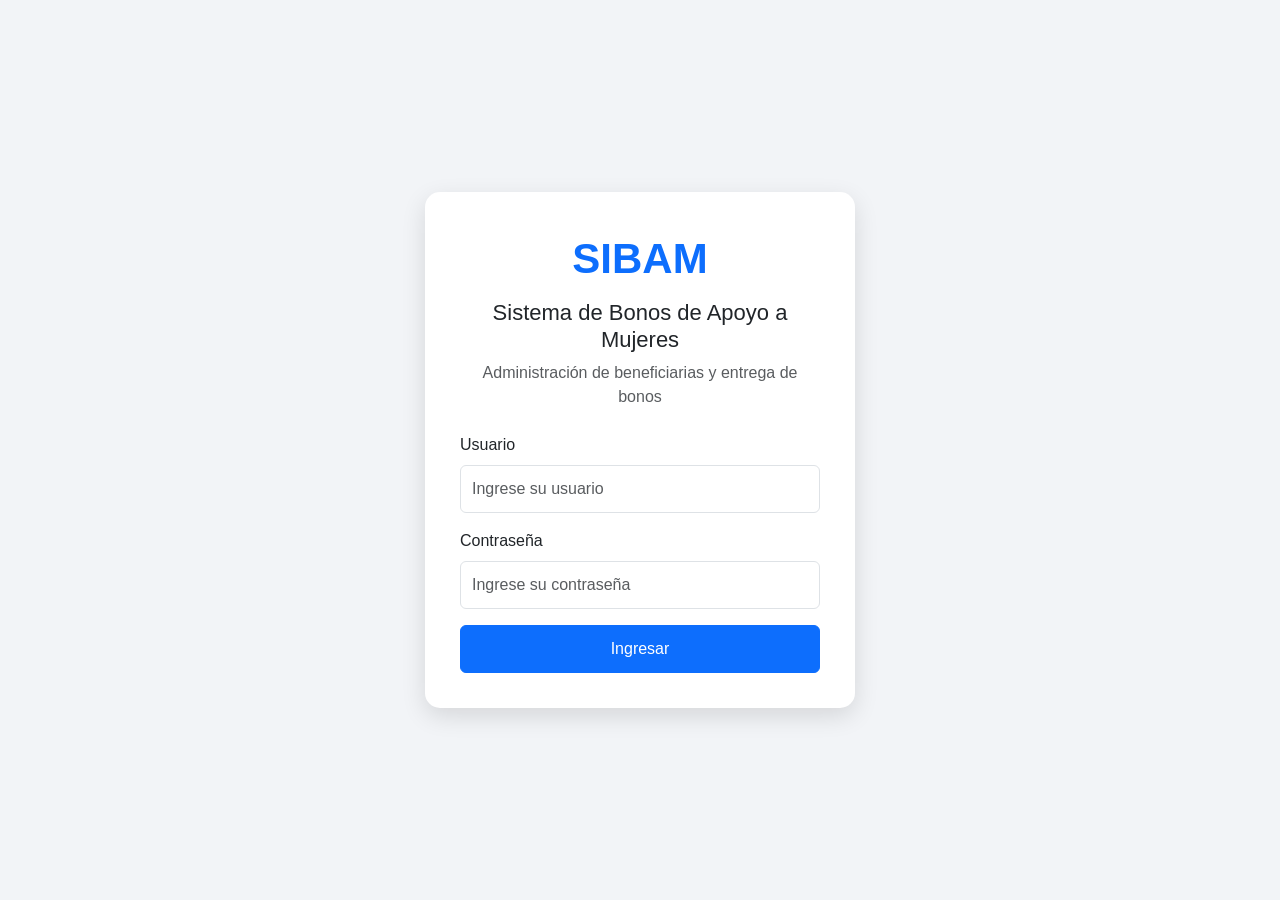
<file: wwwroot/index.html>
﻿<!DOCTYPE html>
<html lang="es">
<head>
    <meta charset="UTF-8">
    <meta name="viewport" content="width=device-width, initial-scale=1.0">

    <title>SIBAM - Inicio de sesión</title>

    <!-- Bootstrap -->
    <link href="https://cdn.jsdelivr.net/npm/bootstrap@5.3.3/dist/css/bootstrap.min.css"
          rel="stylesheet">

    <!-- Estilos propios -->
    <link rel="stylesheet" href="css/estilos.css">

    <link rel="stylesheet"
          href="https://cdn.jsdelivr.net/npm/bootstrap-icons@1.11.3/font/bootstrap-icons.min.css">

</head>

<body>

    <div class="login-container">

        <div class="login-card">

            <div class="text-center mb-4">

                <div class="logo-sibam">
                    SIBAM
                </div>

                <h2>Sistema de Bonos de Apoyo a Mujeres</h2>

                <p class="text-muted">
                    Administración de beneficiarias y entrega de bonos
                </p>

            </div>

            <form id="loginForm">

                <div class="mb-3">

                    <label for="usuario" class="form-label">
                        Usuario
                    </label>

                    <input type="text"
                           class="form-control"
                           id="usuario"
                           placeholder="Ingrese su usuario"
                           required>

                </div>

                <div class="mb-3">

                    <label for="password" class="form-label">
                        Contraseña
                    </label>

                    <input type="password"
                           class="form-control"
                           id="password"
                           placeholder="Ingrese su contraseña"
                           required>

                </div>

                <div id="mensaje" class="mb-3"></div>

                <button type="submit"
                        class="btn btn-primary w-100">

                    Ingresar

                </button>

            </form>

        </div>

    </div>

    <script src="js/app.js"></script>

</body>
</html>
</file>
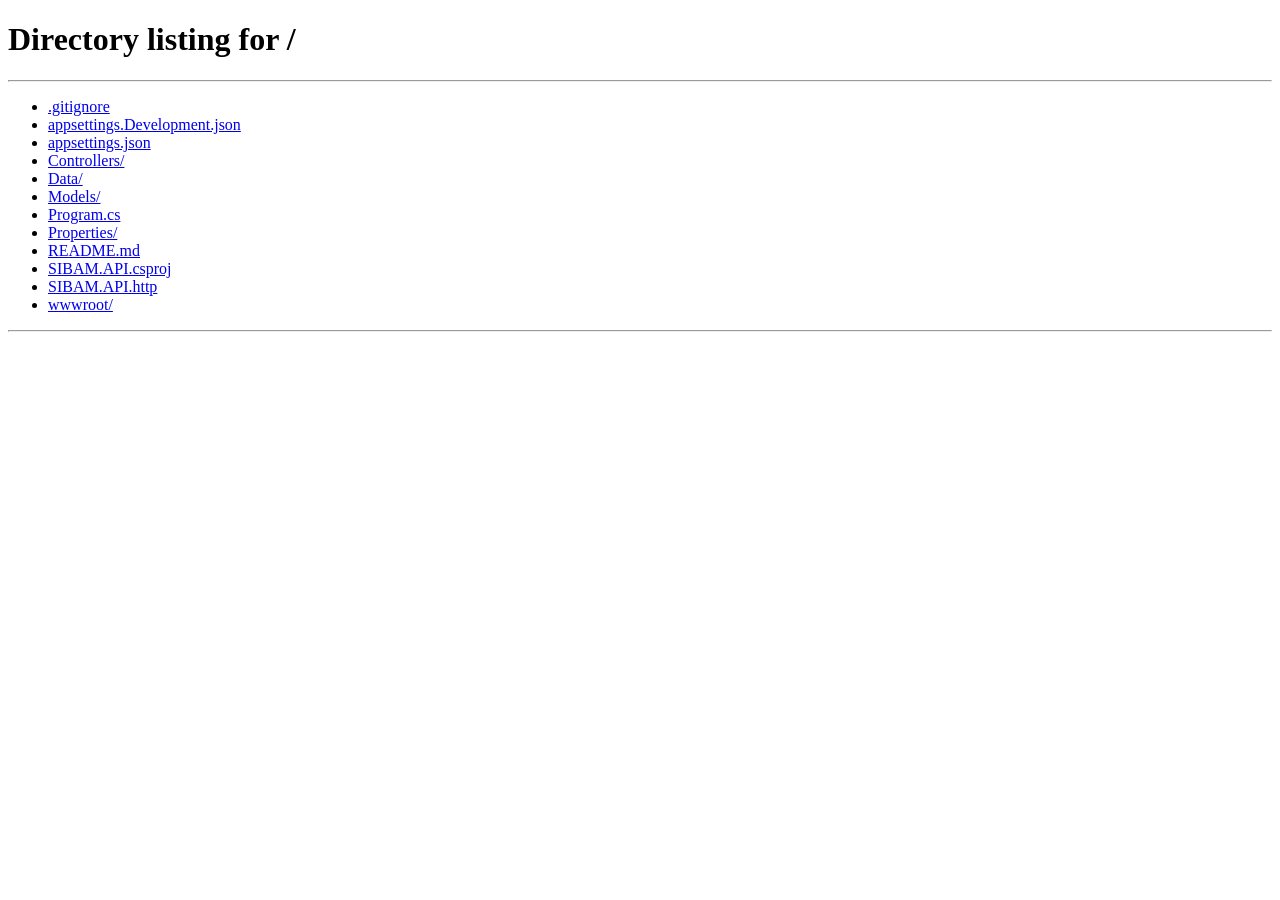
<file: wwwroot/beneficiarias.html>
﻿<!DOCTYPE html>
<html lang="es">

<head>

    <meta charset="UTF-8">

    <meta name="viewport" content="width=device-width, initial-scale=1.0">

    <title>SIBAM - Beneficiarias</title>

    <link href="https://cdn.jsdelivr.net/npm/bootstrap@5.3.3/dist/css/bootstrap.min.css"
          rel="stylesheet">

    <link rel="stylesheet" href="css/estilos.css">

    <link rel="stylesheet"
          href="https://cdn.jsdelivr.net/npm/bootstrap-icons@1.11.3/font/bootstrap-icons.min.css">

</head>

<body>

    <div class="container-fluid">

        <div class="row">

            <!-- MENÚ -->

            <aside class="col-md-3 col-lg-2 sidebar">

                <div class="sidebar-title">
                    SIBAM
                </div>

                <div class="sidebar-subtitle">
                    Sistema de Bonos de Apoyo a Mujeres
                </div>

                <hr>

                <nav>

                    <a href="/dashboard.html" class="menu-item">
                        <i class="bi bi-speedometer2"></i>
                        <span>Inicio</span>
                    </a>

                    <a href="/beneficiarias.html" class="menu-item">
                        <i class="bi bi-people"></i>
                        <span>Beneficiarias</span>
                    </a>

                    <a href="/importar.html" class="menu-item">
                        <i class="bi bi-file-earmark-excel"></i>
                        <span>Importar Excel</span>
                    </a>

                    <a href="/turnos.html" class="menu-item">
                        <i class="bi bi-ticket-perforated"></i>
                        <span>Generar turno</span>
                    </a>

                    <a href="/turnos-asignados.html" class="menu-item">
                        <i class="bi bi-list-check"></i>
                        <span>Turnos asignados</span>
                    </a>

                    <a href="/entregas.html" class="menu-item">
                        <i class="bi bi-cash-stack"></i>
                        <span>Entregas</span>
                    </a>

                    <a href="/historial.html" class="menu-item">
                        <i class="bi bi-clock-history"></i>
                        <span>Historial</span>
                    </a>

                </nav>

                <div class="logout-container">

                    <button class="btn btn-outline-light w-100"
                            onclick="cerrarSesion()">

                        <i class="bi bi-box-arrow-right"></i> Cerrar sesión

                    </button>

                </div>

            </aside>


            <!-- CONTENIDO -->

            <main class="col-md-9 col-lg-10 main-content">

                <div class="topbar">

                    <div>

                        <h2>
                            Beneficiarias
                        </h2>

                        <p class="text-muted mb-0">
                            Consulta y validación de beneficiarias
                        </p>

                    </div>

                    <div class="user-info">

                        👤
                        <span id="nombreUsuario">
                            Usuario
                        </span>

                    </div>

                </div>


                <!-- BÚSQUEDA -->

                <div class="info-card mt-4">

                    <h4>
                        Buscar beneficiaria
                    </h4>

                    <div class="row mt-3">

                        <div class="col-md-9">

                            <input type="text"
                                   id="buscarDPI"
                                   class="form-control"
                                   placeholder="Ingrese el DPI">

                        </div>

                        <div class="col-md-3 mt-2 mt-md-0">

                            <button class="btn btn-primary w-100"
                                    onclick="buscarBeneficiaria()">

                                <i class="bi bi-search"></i>
                                Buscar


                            </button>

                        </div>

                    </div>

                    <div id="mensajeBusqueda"
                         class="mt-3">
                    </div>

                </div>


                <!-- TABLA -->

                <div class="info-card mt-4">

                    <div class="d-flex justify-content-between
                                align-items-center mb-3">

                        <h4 class="mb-0">
                            Beneficiarias registradas
                        </h4>

                        <button class="btn btn-secondary"
                                onclick="cargarBeneficiarias()">

                            <i class="bi bi-check-circle"></i> Actualizar

                        </button>

                    </div>


                    <div class="table-responsive">

                        <table class="table table-hover">

                            <thead>

                                <tr>

                                    <th>DPI</th>

                                    <th>Nombre</th>

                                    <th>Teléfono</th>

                                    <th>Integrantes</th>

                                    <th>Monto</th>

                                    <th>Estado</th>

                                </tr>

                            </thead>

                            <tbody id="tablaBeneficiarias">
                            </tbody>

                        </table>

                    </div>

                </div>

            </main>

        </div>

    </div>


    <script src="js/beneficiarias.js"></script>

</body>

</html>
</file>
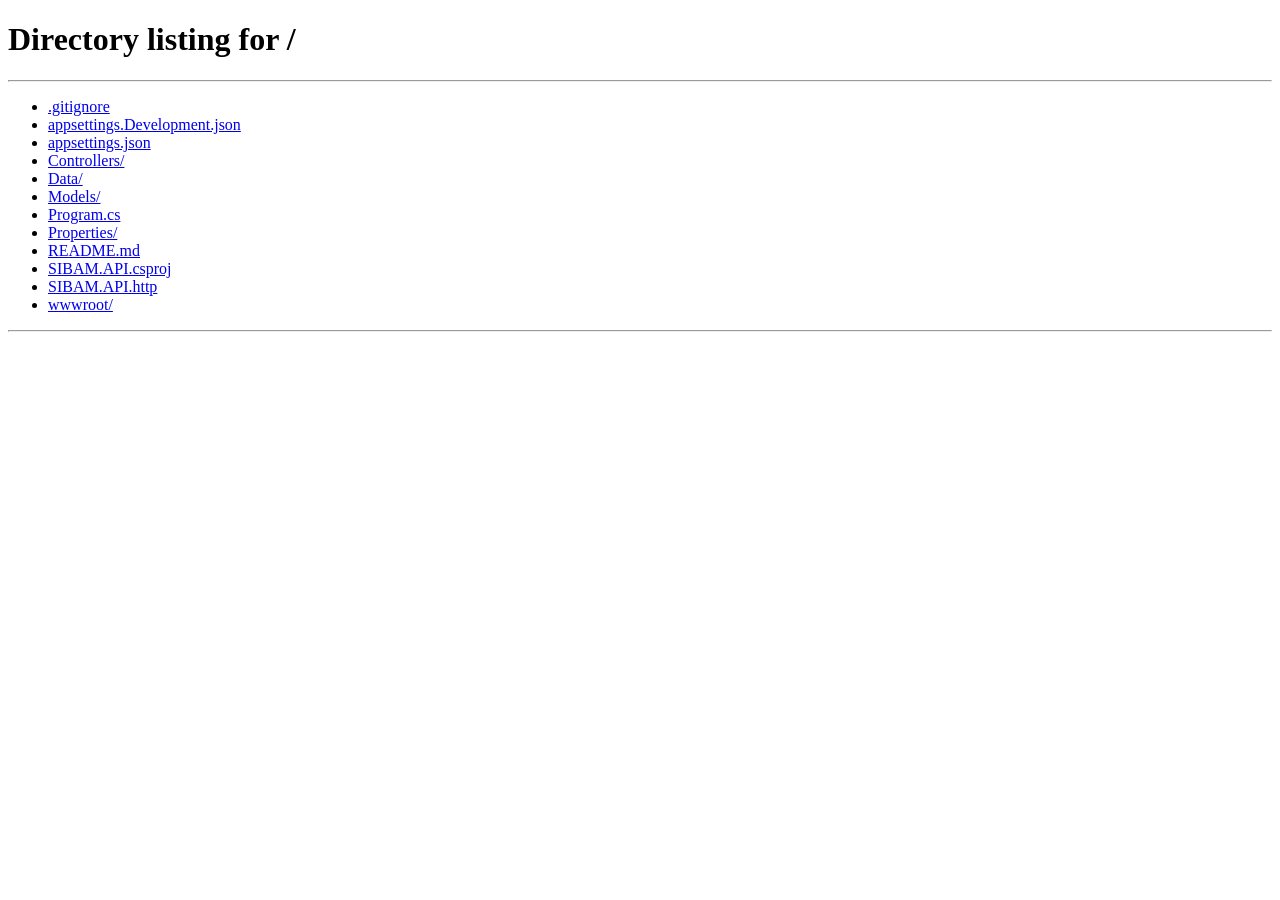
<file: wwwroot/dashboard.html>
﻿<!DOCTYPE html>
<html lang="es">

<head>

    <meta charset="UTF-8">

    <meta name="viewport" content="width=device-width, initial-scale=1.0">

    <title>SIBAM - Dashboard</title>

    <link href="https://cdn.jsdelivr.net/npm/bootstrap@5.3.3/dist/css/bootstrap.min.css"
          rel="stylesheet">

    <link rel="stylesheet" href="css/estilos.css">

    <link rel="stylesheet"
          href="https://cdn.jsdelivr.net/npm/bootstrap-icons@1.11.3/font/bootstrap-icons.min.css">

</head>

<body>

    <div class="container-fluid">

        <div class="row">

            <!-- MENÚ LATERAL -->

            <aside class="col-md-3 col-lg-2 sidebar">

                <div class="sidebar-title">

                    SIBAM

                </div>

                <div class="sidebar-subtitle">

                    Sistema de Bonos de Apoyo a Mujeres

                </div>

                <hr>

                <nav>

                    <a href="/dashboard.html" class="menu-item">
                        <i class="bi bi-speedometer2"></i>
                        <span>Inicio</span>
                    </a>

                    <a href="/beneficiarias.html" class="menu-item">
                        <i class="bi bi-people"></i>
                        <span>Beneficiarias</span>
                    </a>

                    <a href="/importar.html" class="menu-item">
                        <i class="bi bi-file-earmark-excel"></i>
                        <span>Importar Excel</span>
                    </a>

                    <a href="/turnos.html" class="menu-item">
                        <i class="bi bi-ticket-perforated"></i>
                        <span>Generar turno</span>
                    </a>

                    <a href="/turnos-asignados.html" class="menu-item">
                        <i class="bi bi-list-check"></i>
                        <span>Turnos asignados</span>
                    </a>

                    <a href="/entregas.html" class="menu-item">
                        <i class="bi bi-cash-stack"></i>
                        <span>Entregas</span>
                    </a>

                    <a href="/historial.html" class="menu-item">
                        <i class="bi bi-clock-history"></i>
                        <span>Historial</span>
                    </a>

                </nav>

                <div class="logout-container">

                    <a href="#" class="menu-item" onclick="cerrarSesion()">
                        <i class="bi bi-box-arrow-right"></i>
                        <span>Cerrar sesión</span>
                    </a>

                </div>

            </aside>


            <!-- CONTENIDO PRINCIPAL -->

            <main class="col-md-9 col-lg-10 main-content">

                <!-- ENCABEZADO -->

                <div class="topbar">

                    <div>

                        <h2>
                            Panel principal
                        </h2>

                        <p class="text-muted mb-0">
                            Administración del sistema SIBAM
                        </p>

                    </div>

                    <div class="user-info">

                        👤

                        <span id="nombreUsuario">
                            Usuario
                        </span>

                    </div>

                </div>


                <!-- BIENVENIDA -->

                <div class="welcome-card">

                    <h3>
                        Bienvenido a SIBAM
                    </h3>

                    <p>
                        Desde este panel puede administrar las beneficiarias,
                        turnos y entregas de bonos.
                    </p>

                </div>


                <!-- TARJETAS -->

                <div class="row mt-4">

                    <div class="col-md-6 col-xl-3 mb-4">

                        <div class="dashboard-card">

                            <div class="card-icon">
                                <i class="bi bi-people"></i>
                            </div>

                            <h5>
                                Beneficiarias
                            </h5>

                            <h2 id="totalBeneficiarias">
                                0
                            </h2>

                            <p>
                                Registradas
                            </p>

                        </div>

                    </div>


                    <div class="col-md-6 col-xl-3 mb-4">

                        <div class="dashboard-card">

                            <div class="card-icon">
                                <i class="bi bi-clock-history"></i>
                            </div>

                            <h5>
                                Pendientes
                            </h5>

                            <h2 id="totalPendientes">
                                0
                            </h2>

                            <p>
                                Por recibir bono
                            </p>

                        </div>

                    </div>


                    <div class="col-md-6 col-xl-3 mb-4">

                        <div class="dashboard-card">

                            <div class="card-icon">
                                <i class="bi bi-ticket-perforated"></i>
                            </div>

                            <h5>
                                Turnos
                            </h5>

                            <h2 id="totalTurnos">
                                0
                            </h2>

                            <p>
                                Generados
                            </p>

                        </div>

                    </div>


                    <div class="col-md-6 col-xl-3 mb-4">

                        <div class="dashboard-card">

                            <div class="card-icon">
                                <i class="bi bi-cash-stack"></i>
                            </div>

                            <h5>
                                Entregas
                            </h5>

                            <h2 id="totalEntregas">
                                0
                            </h2>

                            <p>
                                Realizadas
                            </p>

                        </div>

                    </div>

                </div>


                <!-- INFORMACIÓN -->

                <div class="row mt-2">

                    <div class="col-12">

                        <div class="info-card">

                            <h4>
                                Acciones principales
                            </h4>

                            <p>
                                Seleccione una opción del menú para comenzar
                                a trabajar con el sistema.
                            </p>

                        </div>

                    </div>

                </div>

            </main>

        </div>

    </div>


    <script src="js/dashboard.js"></script>

</body>

</html>
</file>
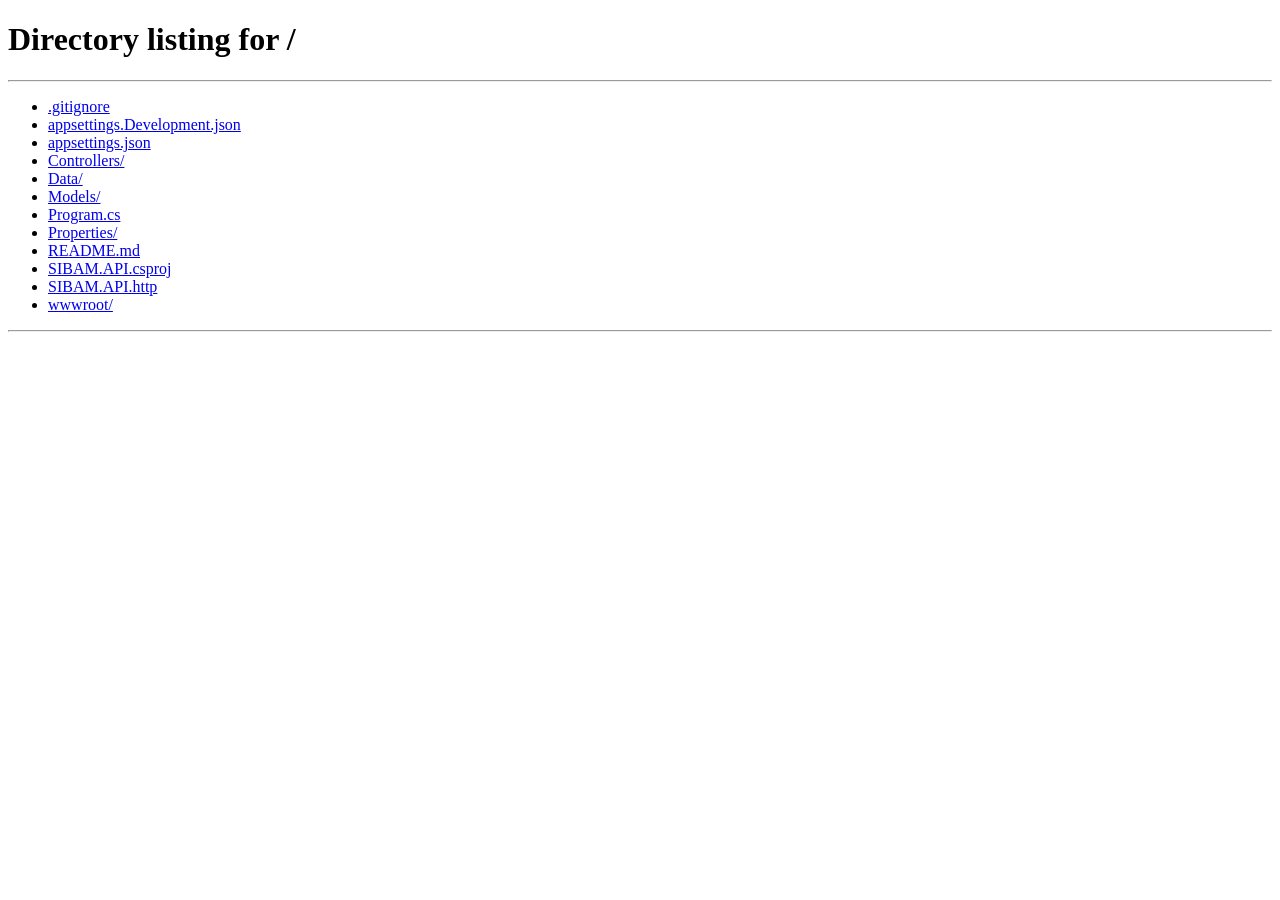
<file: wwwroot/entregas.html>
﻿<!DOCTYPE html>
<html lang="es">

<head>

    <meta charset="UTF-8">

    <meta name="viewport" content="width=device-width, initial-scale=1.0">

    <title>SIBAM - Registrar Entrega</title>

    <link href="https://cdn.jsdelivr.net/npm/bootstrap@5.3.3/dist/css/bootstrap.min.css"
          rel="stylesheet">

    <link rel="stylesheet" href="css/estilos.css">

    <link rel="stylesheet"
          href="https://cdn.jsdelivr.net/npm/bootstrap-icons@1.11.3/font/bootstrap-icons.min.css">

</head>

<body>

    <div class="container-fluid">

        <div class="row">

            <!-- MENÚ LATERAL -->

            <aside class="col-md-3 col-lg-2 sidebar">

                <div class="sidebar-title">
                    SIBAM
                </div>

                <div class="sidebar-subtitle">
                    Sistema de Bonos de Apoyo a Mujeres
                </div>

                <hr>

                <nav>

                    <a href="/dashboard.html" class="menu-item">
                        <i class="bi bi-speedometer2"></i>
                        <span>Inicio</span>
                    </a>

                    <a href="/beneficiarias.html" class="menu-item">
                        <i class="bi bi-people"></i>
                        <span>Beneficiarias</span>
                    </a>

                    <a href="/importar.html" class="menu-item">
                        <i class="bi bi-file-earmark-excel"></i>
                        <span>Importar Excel</span>
                    </a>

                    <a href="/turnos.html" class="menu-item">
                        <i class="bi bi-ticket-perforated"></i>
                        <span>Generar turno</span>
                    </a>

                    <a href="/turnos-asignados.html" class="menu-item">
                        <i class="bi bi-list-check"></i>
                        <span>Turnos asignados</span>
                    </a>

                    <a href="/entregas.html" class="menu-item">
                        <i class="bi bi-cash-stack"></i>
                        <span>Entregas</span>
                    </a>

                    <a href="/historial.html" class="menu-item">
                        <i class="bi bi-clock-history"></i>
                        <span>Historial</span>
                    </a>

                </nav>

                <div class="logout-container">

                    <button class="btn btn-outline-light w-100"
                            onclick="cerrarSesion()">

                        <i class="bi bi-box-arrow-right"></i> Cerrar sesión

                    </button>

                </div>

            </aside>


            <!-- CONTENIDO PRINCIPAL -->

            <main class="col-md-9 col-lg-10 main-content">

                <div class="topbar">

                    <div>

                        <h2>
                            Registrar entrega
                        </h2>

                        <p class="text-muted mb-0">
                            Validación y entrega del bono
                        </p>

                    </div>

                    <div class="user-info">

                        👤

                        <span id="nombreUsuario">
                            Usuario
                        </span>

                    </div>

                </div>


                <!-- FORMULARIO -->

                <div class="info-card mt-4">

                    <h4>
                        Datos de entrega
                    </h4>

                    <p class="text-muted">
                        Ingrese el DPI y el número de turno
                        correspondiente.
                    </p>

                    <div class="row mt-3">

                        <div class="col-md-6">

                            <label for="dpiEntrega"
                                   class="form-label">

                                DPI de la beneficiaria

                            </label>

                            <input type="text"
                                   id="dpiEntrega"
                                   class="form-control"
                                   maxlength="13"
                                   placeholder="Ingrese el DPI">

                        </div>


                        <div class="col-md-6">

                            <label for="turnoEntrega"
                                   class="form-label">

                                Número de turno

                            </label>

                            <input type="number"
                                   id="turnoEntrega"
                                   class="form-control"
                                   min="1"
                                   placeholder="Ingrese el turno">

                        </div>

                    </div>


                    <div class="mt-4">

                        <button class="btn btn-primary"
                                onclick="validarEntrega()">

                            <i class="bi bi-search"></i> Validar entrega

                        </button>

                    </div>


                    <div id="mensajeEntrega"
                         class="mt-4">
                    </div>

                </div>


                <!-- INFORMACIÓN -->

                <div id="datosEntrega"
                     class="info-card mt-4"
                     style="display: none;">

                    <h4>
                        Información de la entrega
                    </h4>

                    <div class="row mt-3">

                        <div class="col-md-6">

                            <p>
                                <strong>Beneficiaria:</strong>
                                <span id="nombreEntrega">
                                </span>
                            </p>

                            <p>
                                <strong>DPI:</strong>
                                <span id="dpiResultado">
                                </span>
                            </p>

                        </div>


                        <div class="col-md-6">

                            <p>
                                <strong>Turno:</strong>
                                <span id="turnoResultado">
                                </span>
                            </p>

                            <p>
                                <strong>Monto del bono:</strong>
                                Q <span id="montoEntrega">
                                </span>
                            </p>

                        </div>

                    </div>


                    <hr>


                    <div class="alert alert-warning">

                        <strong>
                            Verifique los datos antes de realizar
                            la entrega.
                        </strong>

                        <br>

                        Una vez registrada, la beneficiaria quedará
                        marcada como ENTREGADA.

                    </div>


                    <div class="text-center">

                        <button id="btnEntregar"
                                class="btn btn-success btn-lg"
                                onclick="registrarEntrega()">

                            <i class="bi bi-cash-stack"></i> Entregar bono

                        </button>

                    </div>

                </div>


                <!-- RESULTADO FINAL -->

                <div id="resultadoFinal"
                     class="info-card mt-4"
                     style="display: none;">

                    <div class="text-center">

                        <div class="display-1">
                            <i class="bi bi-check-circle"></i>
                        </div>

                        <h3>
                            Bono entregado correctamente
                        </h3>

                        <p class="mt-3">

                            Beneficiaria:
                            <strong id="nombreFinal">
                            </strong>

                        </p>

                        <p>

                            Monto entregado:
                            <strong>
                                Q <span id="montoFinal">
                                </span>
                            </strong>

                        </p>

                        <p>

                            Turno:
                            <strong id="turnoFinal">
                            </strong>

                        </p>

                        <p>

                            Fecha:
                            <span id="fechaFinal">
                            </span>

                        </p>

                    </div>

                </div>

            </main>

        </div>

    </div>


    <script src="js/entregas.js"></script>

</body>

</html>
</file>
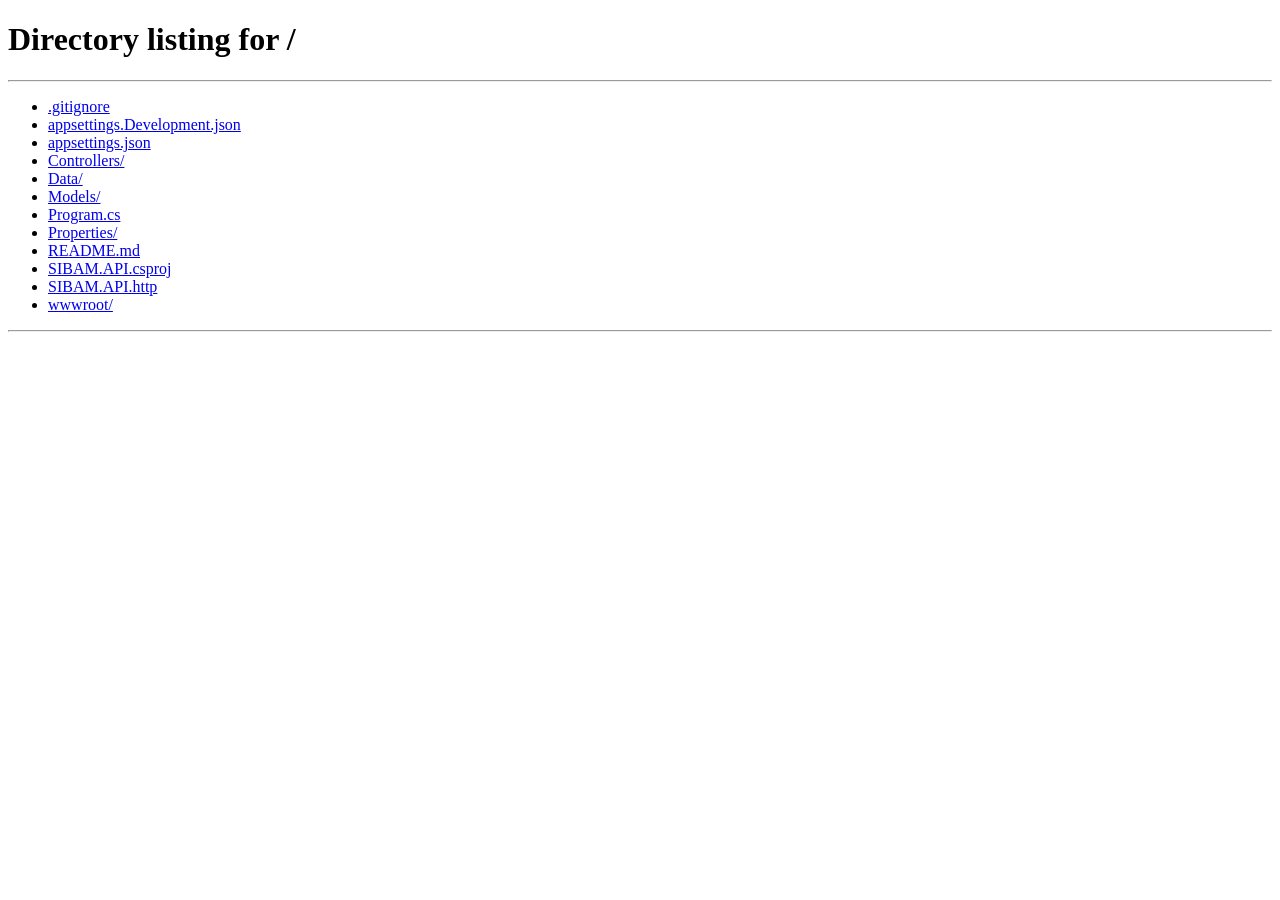
<file: wwwroot/historial.html>
﻿<!DOCTYPE html>
<html lang="es">

<head>

    <meta charset="UTF-8">

    <meta name="viewport" content="width=device-width, initial-scale=1.0">

    <title>SIBAM - Historial</title>

    <link href="https://cdn.jsdelivr.net/npm/bootstrap@5.3.3/dist/css/bootstrap.min.css"
          rel="stylesheet">

    <link rel="stylesheet" href="css/estilos.css">

    <link rel="stylesheet"
          href="https://cdn.jsdelivr.net/npm/bootstrap-icons@1.11.3/font/bootstrap-icons.min.css">

</head>

<body>

    <div class="container-fluid">

        <div class="row">

            <!-- MENÚ LATERAL -->

            <aside class="col-md-3 col-lg-2 sidebar">

                <div class="sidebar-title">
                    SIBAM
                </div>

                <div class="sidebar-subtitle">
                    Sistema de Bonos de Apoyo a Mujeres
                </div>

                <hr>

                <nav>

                    <a href="/dashboard.html" class="menu-item">
                        <i class="bi bi-speedometer2"></i>
                        <span>Inicio</span>
                    </a>

                    <a href="/beneficiarias.html" class="menu-item">
                        <i class="bi bi-people"></i>
                        <span>Beneficiarias</span>
                    </a>

                    <a href="/importar.html" class="menu-item">
                        <i class="bi bi-file-earmark-excel"></i>
                        <span>Importar Excel</span>
                    </a>

                    <a href="/turnos.html" class="menu-item">
                        <i class="bi bi-ticket-perforated"></i>
                        <span>Generar turno</span>
                    </a>

                    <a href="/turnos-asignados.html" class="menu-item">
                        <i class="bi bi-list-check"></i>
                        <span>Turnos asignados</span>
                    </a>

                    <a href="/entregas.html" class="menu-item">
                        <i class="bi bi-cash-stack"></i>
                        <span>Entregas</span>
                    </a>

                    <a href="/historial.html" class="menu-item">
                        <i class="bi bi-clock-history"></i>
                        <span>Historial</span>
                    </a>

                </nav>

                <div class="logout-container">

                    <button class="btn btn-outline-light w-100"
                            onclick="cerrarSesion()">

                        <i class="bi bi-box-arrow-right"></i> Cerrar sesión

                    </button>

                </div>

            </aside>


            <!-- CONTENIDO -->

            <main class="col-md-9 col-lg-10 main-content">

                <div class="topbar">

                    <div>

                        <h2>
                            Historial de entregas
                        </h2>

                        <p class="text-muted mb-0">
                            Registro de bonos entregados
                        </p>

                    </div>

                    <div class="user-info">

                        👤

                        <span id="nombreUsuario">
                            Usuario
                        </span>

                    </div>

                </div>


                <!-- HISTORIAL -->

                <div class="info-card mt-4">

                    <div class="d-flex justify-content-between
                                align-items-center mb-3">

                        <div>

                            <h4 class="mb-1">
                                Entregas realizadas
                            </h4>

                            <p class="text-muted mb-0">
                                Consulte las operaciones registradas
                            </p>

                        </div>

                        <button class="btn btn-secondary"
                                onclick="cargarHistorial()">

                            <i class="bi bi-check-circle"></i> Actualizar

                        </button>

                    </div>


                    <div class="table-responsive">

                        <table class="table table-hover">

                            <thead>

                                <tr>

                                    <th>Fecha</th>

                                    <th>DPI</th>

                                    <th>Beneficiaria</th>

                                    <th>Turno</th>

                                    <th>Monto</th>

                                    <th>Usuario</th>

                                    <th>Estado</th>

                                </tr>

                            </thead>

                            <tbody id="tablaHistorial">
                            </tbody>

                        </table>

                    </div>

                </div>


                <!-- TOTAL -->

                <div class="info-card mt-4">

                    <h5>
                        Total de entregas:
                        <span id="totalEntregas">
                            0
                        </span>
                    </h5>

                </div>

            </main>

        </div>

    </div>


    <script src="js/historial.js"></script>

</body>

</html>
</file>
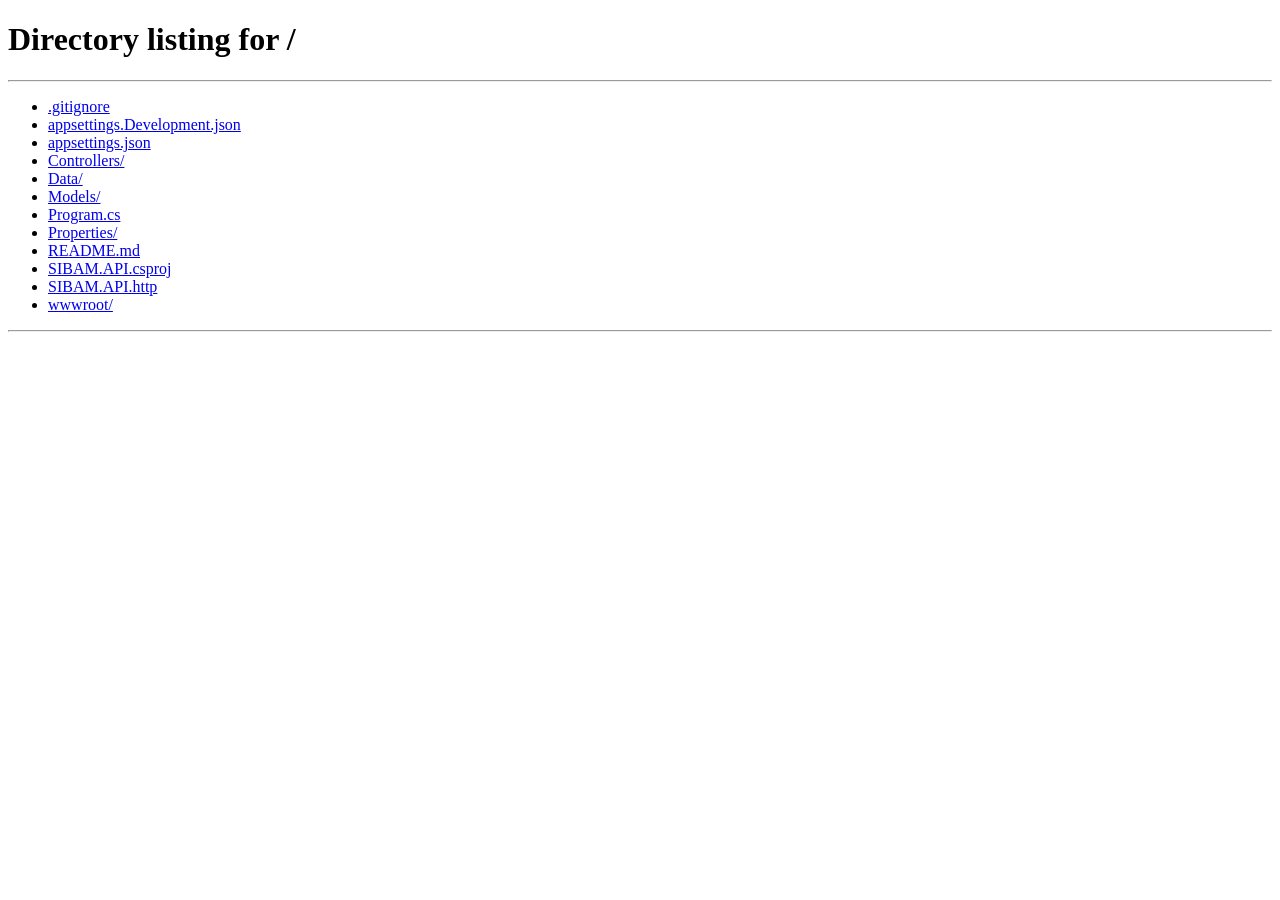
<file: wwwroot/importar.html>
﻿<!DOCTYPE html>
<html lang="es">

<head>

    <meta charset="UTF-8">

    <meta name="viewport" content="width=device-width, initial-scale=1.0">

    <title>SIBAM - Importar Excel</title>

    <link href="https://cdn.jsdelivr.net/npm/bootstrap@5.3.3/dist/css/bootstrap.min.css"
          rel="stylesheet">

    <link rel="stylesheet" href="css/estilos.css">

    <link rel="stylesheet"
          href="https://cdn.jsdelivr.net/npm/bootstrap-icons@1.11.3/font/bootstrap-icons.min.css">

</head>

<body>

    <div class="container-fluid">

        <div class="row">

            <!-- MENÚ LATERAL -->

            <aside class="col-md-3 col-lg-2 sidebar">

                <div class="sidebar-title">
                    SIBAM
                </div>

                <div class="sidebar-subtitle">
                    Sistema de Bonos de Apoyo a Mujeres
                </div>

                <hr>

                <nav>

                    <a href="/dashboard.html" class="menu-item">
                        <i class="bi bi-speedometer2"></i>
                        <span>Inicio</span>
                    </a>

                    <a href="/beneficiarias.html" class="menu-item">
                        <i class="bi bi-people"></i>
                        <span>Beneficiarias</span>
                    </a>

                    <a href="/importar.html" class="menu-item">
                        <i class="bi bi-file-earmark-excel"></i>
                        <span>Importar Excel</span>
                    </a>

                    <a href="/turnos.html" class="menu-item">
                        <i class="bi bi-ticket-perforated"></i>
                        <span>Generar turno</span>
                    </a>

                    <a href="/turnos-asignados.html" class="menu-item">
                        <i class="bi bi-list-check"></i>
                        <span>Turnos asignados</span>
                    </a>

                    <a href="/entregas.html" class="menu-item">
                        <i class="bi bi-cash-stack"></i>
                        <span>Entregas</span>
                    </a>

                    <a href="/historial.html" class="menu-item">
                        <i class="bi bi-clock-history"></i>
                        <span>Historial</span>
                    </a>

                </nav>

                <div class="logout-container">

                    <button class="btn btn-outline-light w-100"
                            onclick="cerrarSesion()">

                        <i class="bi bi-box-arrow-right"></i> Cerrar sesión

                    </button>

                </div>

            </aside>


            <!-- CONTENIDO PRINCIPAL -->

            <main class="col-md-9 col-lg-10 main-content">

                <!-- ENCABEZADO -->

                <div class="topbar">

                    <div>

                        <h2>
                            Importar beneficiarias
                        </h2>

                        <p class="text-muted mb-0">
                            Cargar información desde un archivo Excel
                        </p>

                    </div>

                    <div class="user-info">

                        👤

                        <span id="nombreUsuario">
                            Usuario
                        </span>

                    </div>

                </div>


                <!-- TARJETA DE IMPORTACIÓN -->

                <div class="info-card mt-4">

                    <h4>
                        Seleccionar archivo Excel
                    </h4>

                    <p class="text-muted">

                        Seleccione un archivo Excel con la información
                        de las beneficiarias.

                    </p>

                    <div class="alert alert-info">

                        <strong>Formato esperado:</strong>

                        <br>

                        DPI | Nombre | Telefono |
                        IntegrantesFamilia | MontoBono

                    </div>


                    <div class="mb-3">

                        <label for="archivoExcel"
                               class="form-label">

                            Archivo Excel

                        </label>

                        <input type="file"
                               class="form-control"
                               id="archivoExcel"
                               accept=".xlsx">

                    </div>


                    <button type="button"
                            class="btn btn-primary"
                            onclick="importarExcel()">

                        <i class="bi bi-upload"></i> Importar archivo

                    </button>


                    <div id="mensajeImportacion"
                         class="mt-4">
                    </div>

                </div>


                <!-- RESULTADO -->

                <div id="resultadoImportacion"
                     class="info-card mt-4"
                     style="display: none;">

                    <h4>
                        Resultado de la importación
                    </h4>

                    <div class="row mt-3">

                        <div class="col-md-3 mb-3">

                            <div class="dashboard-card">

                                <h6>
                                    Procesados
                                </h6>

                                <h2 id="procesados">
                                    0
                                </h2>

                            </div>

                        </div>


                        <div class="col-md-3 mb-3">

                            <div class="dashboard-card">

                                <h6>
                                    Nuevas
                                </h6>

                                <h2 id="nuevas">
                                    0
                                </h2>

                            </div>

                        </div>


                        <div class="col-md-3 mb-3">

                            <div class="dashboard-card">

                                <h6>
                                    Duplicadas
                                </h6>

                                <h2 id="duplicadas">
                                    0
                                </h2>

                            </div>

                        </div>


                        <div class="col-md-3 mb-3">

                            <div class="dashboard-card">

                                <h6>
                                    Errores
                                </h6>

                                <h2 id="errores">
                                    0
                                </h2>

                            </div>

                        </div>

                    </div>


                    <div id="detalleErrores"
                         class="mt-3">
                    </div>

                </div>

            </main>

        </div>

    </div>


    <script src="js/importar.js"></script>

</body>

</html>
</file>
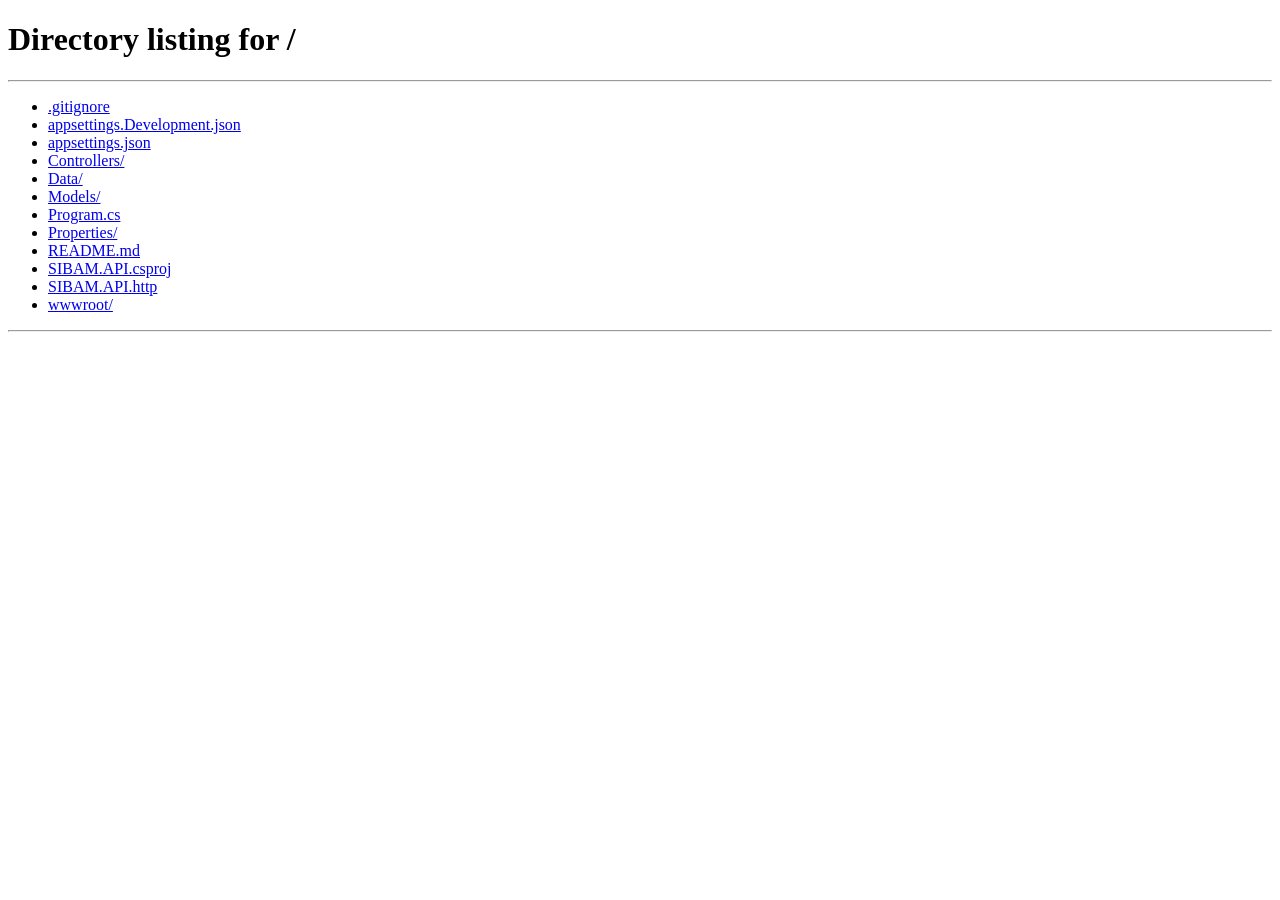
<file: wwwroot/turnos-asignados.html>
﻿<!DOCTYPE html>
<html lang="es">

<head>

    <meta charset="UTF-8">

    <meta name="viewport" content="width=device-width, initial-scale=1.0">

    <title>SIBAM - Turnos Asignados</title>

    <link href="https://cdn.jsdelivr.net/npm/bootstrap@5.3.3/dist/css/bootstrap.min.css"
          rel="stylesheet">

    <link rel="stylesheet" href="css/estilos.css">

    <link rel="stylesheet"
          href="https://cdn.jsdelivr.net/npm/bootstrap-icons@1.11.3/font/bootstrap-icons.min.css">

</head>

<body>

    <div class="container-fluid">

        <div class="row">

            <!-- MENÚ LATERAL -->

            <aside class="col-md-3 col-lg-2 sidebar">

                <div class="sidebar-title">
                    SIBAM
                </div>

                <div class="sidebar-subtitle">
                    Sistema de Bonos de Apoyo a Mujeres
                </div>

                <hr>

                <nav>

                    <a href="/dashboard.html" class="menu-item">
                        <i class="bi bi-speedometer2"></i>
                        <span>Inicio</span>
                    </a>

                    <a href="/beneficiarias.html" class="menu-item">
                        <i class="bi bi-people"></i>
                        <span>Beneficiarias</span>
                    </a>

                    <a href="/importar.html" class="menu-item">
                        <i class="bi bi-file-earmark-excel"></i>
                        <span>Importar Excel</span>
                    </a>

                    <a href="/turnos.html" class="menu-item">
                        <i class="bi bi-ticket-perforated"></i>
                        <span>Generar turno</span>
                    </a>

                    <a href="/turnos-asignados.html" class="menu-item">
                        <i class="bi bi-list-check"></i>
                        <span>Turnos asignados</span>
                    </a>

                    <a href="/entregas.html" class="menu-item">
                        <i class="bi bi-cash-stack"></i>
                        <span>Entregas</span>
                    </a>

                    <a href="/historial.html" class="menu-item">
                        <i class="bi bi-clock-history"></i>
                        <span>Historial</span>
                    </a>

                </nav>

                <div class="logout-container">

                    <button class="btn btn-outline-light w-100"
                            onclick="cerrarSesion()">

                        <i class="bi bi-box-arrow-right"></i> Cerrar sesión

                    </button>

                </div>

            </aside>


            <!-- CONTENIDO -->

            <main class="col-md-9 col-lg-10 main-content">

                <div class="topbar">

                    <div>

                        <h2>
                            Turnos asignados
                        </h2>

                        <p class="text-muted mb-0">
                            Consulta de turnos generados
                        </p>

                    </div>

                    <div class="user-info">

                        👤

                        <span id="nombreUsuario">
                            Usuario
                        </span>

                    </div>

                </div>


                <!-- LISTADO -->

                <div class="info-card mt-4">

                    <div class="d-flex justify-content-between
                                align-items-center mb-3">

                        <div>

                            <h4 class="mb-1">
                                Listado de turnos
                            </h4>

                            <p class="text-muted mb-0">
                                Beneficiarias con turno asignado
                            </p>

                        </div>

                        <button class="btn btn-secondary"
                                onclick="cargarTurnos()">

                            <i class="bi bi-check-circle"></i> Actualizar

                        </button>

                    </div>


                    <div class="table-responsive">

                        <table class="table table-hover">

                            <thead>

                                <tr>

                                    <th>Turno</th>

                                    <th>Beneficiaria</th>

                                    <th>DPI</th>

                                    <th>Fecha</th>

                                    <th>Estado</th>

                                </tr>

                            </thead>

                            <tbody id="tablaTurnos">
                            </tbody>

                        </table>

                    </div>

                </div>


                <!-- RESUMEN -->

                <div class="row mt-4">

                    <div class="col-md-4 mb-3">

                        <div class="dashboard-card">

                            <div class="card-icon">
                                <i class="bi bi-ticket-perforated"></i>
                            </div>

                            <h5>
                                Total de turnos
                            </h5>

                            <h2 id="totalTurnos">
                                0
                            </h2>

                        </div>

                    </div>


                    <div class="col-md-4 mb-3">

                        <div class="dashboard-card">

                            <div class="card-icon">
                                <i class="bi bi-clock-history"></i>
                            </div>

                            <h5>
                                Pendientes
                            </h5>

                            <h2 id="turnosPendientes">
                                0
                            </h2>

                        </div>

                    </div>


                    <div class="col-md-4 mb-3">

                        <div class="dashboard-card">

                            <div class="card-icon">
                                <i class="bi bi-check-circle"></i>
                            </div>

                            <h5>
                                Atendidos
                            </h5>

                            <h2 id="turnosAtendidos">
                                0
                            </h2>

                        </div>

                    </div>

                </div>

            </main>

        </div>

    </div>


    <script src="js/turnos-asignados.js"></script>

</body>

</html>
</file>
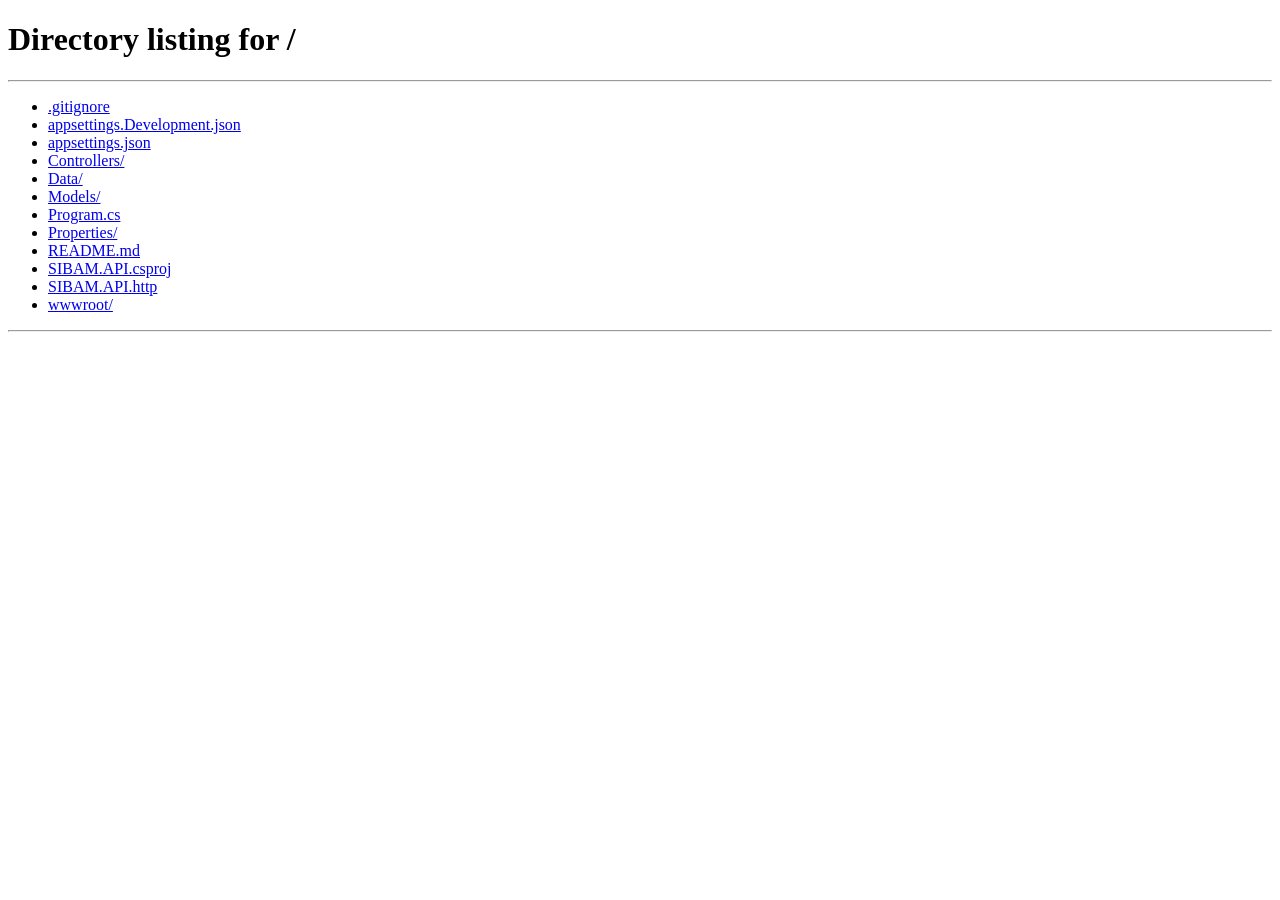
<file: wwwroot/turnos.html>
﻿<!DOCTYPE html>
<html lang="es">

<head>

    <meta charset="UTF-8">

    <meta name="viewport" content="width=device-width, initial-scale=1.0">

    <title>SIBAM - Generar Turno</title>

    <link href="https://cdn.jsdelivr.net/npm/bootstrap@5.3.3/dist/css/bootstrap.min.css"
          rel="stylesheet">

    <link rel="stylesheet" href="css/estilos.css">

    <link rel="stylesheet"
          href="https://cdn.jsdelivr.net/npm/bootstrap-icons@1.11.3/font/bootstrap-icons.min.css">

</head>

<body>

    <div class="container-fluid">

        <div class="row">

            <!-- MENÚ LATERAL -->

            <aside class="col-md-3 col-lg-2 sidebar">

                <div class="sidebar-title">
                    SIBAM
                </div>

                <div class="sidebar-subtitle">
                    Sistema de Bonos de Apoyo a Mujeres
                </div>

                <hr>

                <nav>

                    <a href="/dashboard.html" class="menu-item">
                        <i class="bi bi-speedometer2"></i>
                        <span>Inicio</span>
                    </a>

                    <a href="/beneficiarias.html" class="menu-item">
                        <i class="bi bi-people"></i>
                        <span>Beneficiarias</span>
                    </a>

                    <a href="/importar.html" class="menu-item">
                        <i class="bi bi-file-earmark-excel"></i>
                        <span>Importar Excel</span>
                    </a>

                    <a href="/turnos.html" class="menu-item">
                        <i class="bi bi-ticket-perforated"></i>
                        <span>Generar turno</span>
                    </a>

                    <a href="/turnos-asignados.html" class="menu-item">
                        <i class="bi bi-list-check"></i>
                        <span>Turnos asignados</span>
                    </a>

                    <a href="/entregas.html" class="menu-item">
                        <i class="bi bi-cash-stack"></i>
                        <span>Entregas</span>
                    </a>

                    <a href="/historial.html" class="menu-item">
                        <i class="bi bi-clock-history"></i>
                        <span>Historial</span>
                    </a>

                </nav>

                <div class="logout-container">

                    <button class="btn btn-outline-light w-100"
                            onclick="cerrarSesion()">

                        <i class="bi bi-box-arrow-right"></i> Cerrar sesión

                    </button>

                </div>

            </aside>


            <!-- CONTENIDO -->

            <main class="col-md-9 col-lg-10 main-content">

                <div class="topbar">

                    <div>

                        <h2>
                            Generar turno
                        </h2>

                        <p class="text-muted mb-0">
                            Validación y asignación de turnos
                        </p>

                    </div>

                    <div class="user-info">

                        👤

                        <span id="nombreUsuario">
                            Usuario
                        </span>

                    </div>

                </div>


                <!-- BÚSQUEDA POR DPI -->

                <div class="info-card mt-4">

                    <h4>
                        Buscar beneficiaria
                    </h4>

                    <p class="text-muted">
                        Ingrese el DPI para verificar si puede recibir
                        un turno.
                    </p>

                    <div class="row mt-3">

                        <div class="col-md-9">

                            <input type="text"
                                   id="dpi"
                                   class="form-control"
                                   maxlength="13"
                                   placeholder="Ingrese el DPI">

                        </div>

                        <div class="col-md-3 mt-2 mt-md-0">

                            <button class="btn btn-primary w-100"
                                    onclick="validarBeneficiaria()">

                                <i class="bi bi-search"></i> Validar DPI

                            </button>

                        </div>

                    </div>

                    <div id="mensajeValidacion"
                         class="mt-3">
                    </div>

                </div>


                <!-- INFORMACIÓN DE BENEFICIARIA -->

                <div id="datosBeneficiaria"
                     class="info-card mt-4"
                     style="display: none;">

                    <h4>
                        Información de la beneficiaria
                    </h4>

                    <div class="row mt-3">

                        <div class="col-md-6">

                            <p>
                                <strong>Nombre:</strong>
                                <span id="nombreBeneficiaria">
                                </span>
                            </p>

                            <p>
                                <strong>DPI:</strong>
                                <span id="dpiBeneficiaria">
                                </span>
                            </p>

                        </div>

                        <div class="col-md-6">

                            <p>
                                <strong>Teléfono:</strong>
                                <span id="telefonoBeneficiaria">
                                </span>
                            </p>

                            <p>
                                <strong>Monto del bono:</strong>
                                Q <span id="montoBeneficiaria">
                                </span>
                            </p>

                        </div>

                    </div>

                    <hr>

                    <div class="text-center">

                        <button id="btnGenerarTurno"
                                class="btn btn-success btn-lg"
                                onclick="generarTurno()">

                            <i class="bi bi-ticket-perforated"></i> Generar turno

                        </button>

                    </div>

                </div>


                <!-- RESULTADO DEL TURNO -->

                <div id="resultadoTurno"
                     class="info-card mt-4"
                     style="display: none;">

                    <div class="text-center">

                        <!-- CONTENIDO DEL TICKET -->

                        <div id="ticketTurno">

                            <div class="ticket-logo">
                                SIBAM
                            </div>

                            <div class="ticket-subtitulo">
                                Sistema de Bonos de Apoyo a Mujeres
                            </div>

                            <hr>

                            <h4>
                                TURNO
                            </h4>

                            <div class="turno-numero"
                                 id="numeroTurno">
                                0
                            </div>

                            <h5 id="nombreTurno">
                                Beneficiaria
                            </h5>

                            <p>
                                <strong>DPI:</strong>
                                <span id="dpiTurno"></span>
                            </p>

                            <p>
                                <strong>Fecha:</strong>
                                <span id="fechaTurno"></span>
                            </p>

                            <hr>

                            <p class="ticket-mensaje">
                                Por favor, espere a ser atendida.
                            </p>

                        </div>


                        <!-- BOTÓN FUERA DEL TICKET -->

                        <button class="btn btn-secondary no-print"
                                onclick="window.print()">

                            <i class="bi bi-printer"></i> Imprimir turno

                        </button>

                    </div>

                </div>

            </main>

        </div>

    </div>


    <script src="js/turnos.js"></script>

</body>

</html>
</file>
<file: wwwroot/css/estilos.css>
﻿body {
    margin: 0;
    min-height: 100vh;
    font-family: Arial, sans-serif;
    background: #f2f4f7;
}

.login-container {
    min-height: 100vh;
    display: flex;
    justify-content: center;
    align-items: center;
    padding: 20px;
}

.login-card {
    width: 100%;
    max-width: 430px;
    background: white;
    padding: 35px;
    border-radius: 15px;
    box-shadow: 0 8px 25px rgba(0, 0, 0, 0.12);
}

.logo-sibam {
    font-size: 42px;
    font-weight: bold;
    color: #0d6efd;
    margin-bottom: 10px;
}

.login-card h2 {
    font-size: 22px;
    margin-bottom: 8px;
}

.form-control {
    padding: 11px;
}

.btn-primary {
    padding: 11px;
}

/* DASHBOARD                     */
.sidebar {
    min-height: 100vh;
    background: #212529;
    color: white;
    padding: 25px 15px;
}

.sidebar-title {
    font-size: 30px;
    font-weight: bold;
    text-align: center;
}

.sidebar-subtitle {
    font-size: 12px;
    text-align: center;
    color: #adb5bd;
    margin-top: 5px;
}

.menu-item {
    display: block;
    color: white;
    text-decoration: none;
    padding: 12px 15px;
    margin-bottom: 5px;
    border-radius: 8px;
}

    .menu-item:hover,
    .menu-item.active {
        background: #0d6efd;
        color: white;
    }

.logout-container {
    margin-top: 30px;
}

.main-content {
    background: #f5f6f8;
    min-height: 100vh;
    padding: 30px;
}

.topbar {
    display: flex;
    justify-content: space-between;
    align-items: center;
    background: white;
    padding: 20px;
    border-radius: 12px;
    box-shadow: 0 3px 10px rgba(0, 0, 0, 0.05);
}

.user-info {
    font-weight: bold;
}

.welcome-card {
    margin-top: 25px;
    background: white;
    padding: 25px;
    border-radius: 12px;
    box-shadow: 0 3px 10px rgba(0, 0, 0, 0.05);
}

.dashboard-card {
    background: white;
    padding: 25px;
    border-radius: 12px;
    text-align: center;
    box-shadow: 0 3px 10px rgba(0, 0, 0, 0.05);
}

    .dashboard-card h2 {
        font-size: 32px;
        font-weight: bold;
    }

    .dashboard-card p {
        color: #6c757d;
        margin-bottom: 0;
    }

.card-icon {
    font-size: 35px;
    margin-bottom: 10px;
}

.info-card {
    background: white;
    padding: 25px;
    border-radius: 12px;
    box-shadow: 0 3px 10px rgba(0, 0, 0, 0.05);
}

.turno-numero {
    font-size: 80px;
    font-weight: bold;
    color: #0d6efd;
    margin: 20px 0;
}


/* TICKET DE TURNO                */


.ticket-logo {
    font-size: 32px;
    font-weight: bold;
    letter-spacing: 2px;
}

.ticket-subtitulo {
    font-size: 13px;
    color: #6c757d;
}

.ticket-mensaje {
    font-size: 13px;
    color: #6c757d;
}

@media print {

    body * {
        visibility: hidden;
    }

    #ticketTurno,
    #ticketTurno * {
        visibility: visible;
    }

    #ticketTurno {
        position: absolute;
        left: 0;
        top: 0;
        width: 80mm;
        padding: 10mm;
        text-align: center;
        background: white;
    }

    .no-print {
        display: none !important;
    }

    .turno-numero {
        font-size: 70px;
        font-weight: bold;
        margin: 15px 0;
    }
}
</file>
